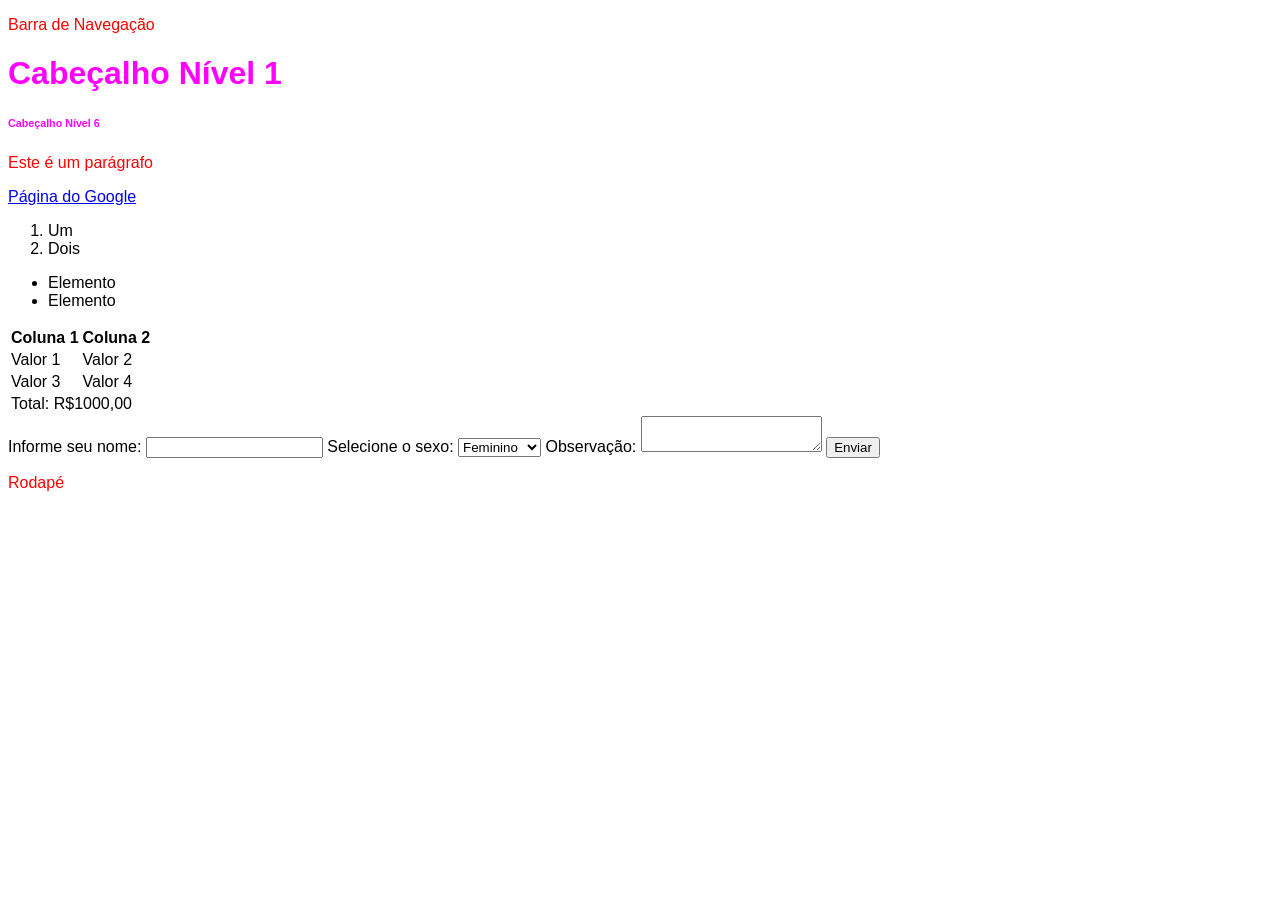
<file: index.html>
<!DOCTYPE html>
<html lang="pt-BR">
<head>
    <meta charset="UTF-8">
    <meta name="viewport" content="width=device-width, initial-scale=1.0">
    <title>Revisão HTML e CSS</title>
    <style>
        *{
            font-family: Arial, Helvetica, sans-serif;
        }
        p{
            color: red;
        }
        #nome{
            color: blue;
        }
        .titulos{
            color: magenta;
        }
    </style>
</head>
<body>
    <header>
        <nav>
            <p>Barra de Navegação</p>
        </nav>
    </header>
    <main>
        <h1 class="titulos">Cabeçalho Nível 1</h1>
        <h6 class="titulos">Cabeçalho Nível 6</h6>
        <p>Este é um parágrafo</p>
        <a href="www.google.com" target="_blank">
            Página do Google
        </a>
        <ol>
            <li>Um</li>
            <li>Dois</li>
        </ol>
        <ul>
            <li>Elemento</li>
            <li>Elemento</li>
        </ul>
        <table>
            <thead>
                <tr>
                    <th>Coluna 1</th>
                    <th>Coluna 2</th>
                </tr>
            </thead>
            <tbody>
                <tr>
                    <td>Valor 1</td>
                    <td>Valor 2</td>
                </tr>
                <tr>
                    <td>Valor 3</td>
                    <td>Valor 4</td>
                </tr>
            </tbody>
            <tfoot>
                <tr>
                    <td colspan="2">Total: R$1000,00</td>
                </tr>
            </tfoot>
        </table>
        <form action ="" method ="">
            <label for ="nome">Informe seu nome: </label>
            <input type ="text" id="nome" name ="nome">
            <label for="sexo">Selecione o sexo:</label>
            <select name="sexo" id="sexo">
                <option value="F">Feminino</option>
                <option value="M">Masculino</option>
            </select>
            <label for ="obs">Observação:</label>
            <textarea id="obs" name ="obs"></textarea>
            <button type="submit">
                Enviar
            </button>
        </form>
    </main>
    <footer>
        <p>Rodapé</p>
    </footer>
</body>
</html>
</file>
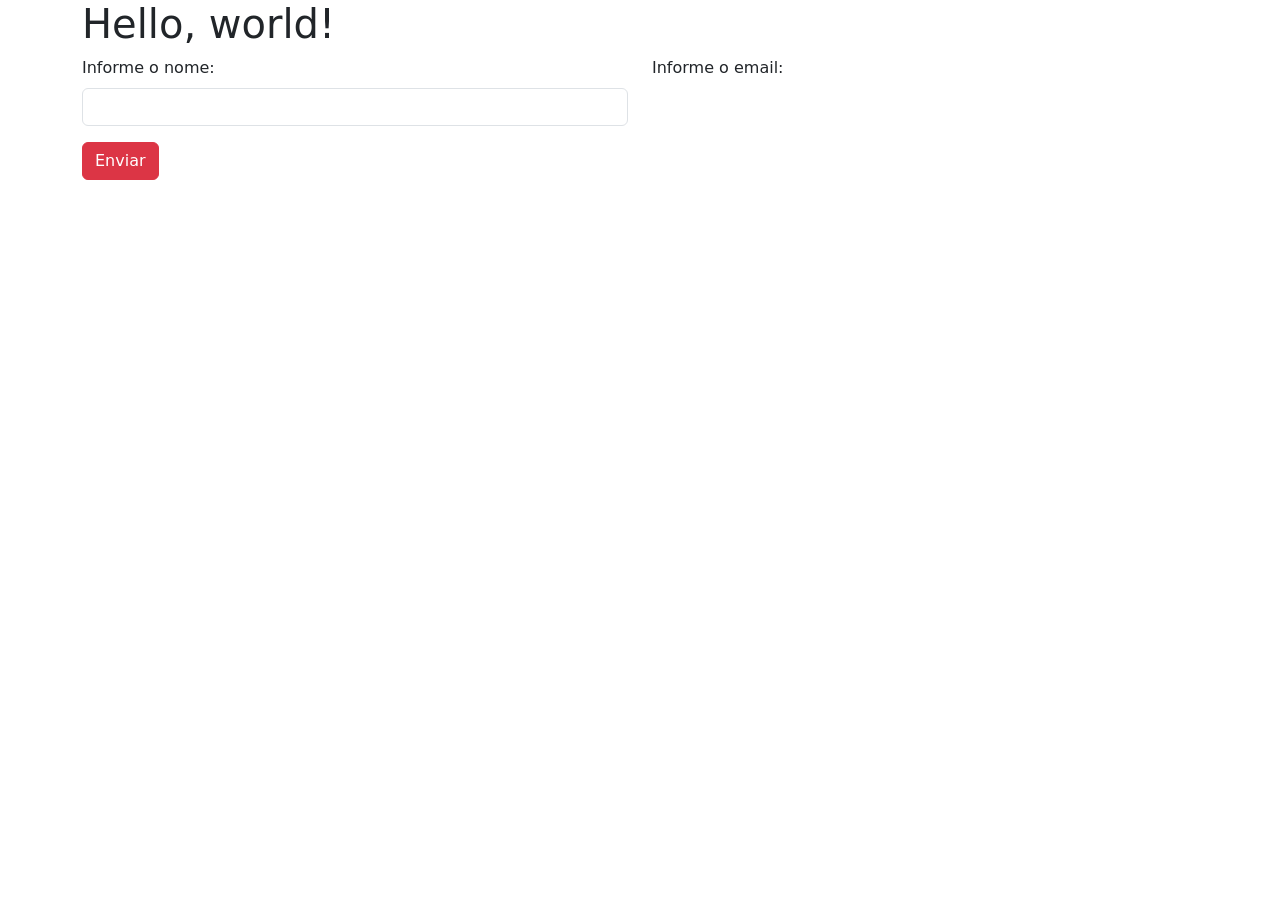
<file: bootstrap.html>
<!doctype html>
<html lang="pt-BR">
  <head>
    <meta charset="utf-8">
    <meta name="viewport" content="width=device-width, initial-scale=1">
    <title>Bootstrap</title>
    <link href="https://cdn.jsdelivr.net/npm/bootstrap@5.3.8/dist/css/bootstrap.min.css" rel="stylesheet" integrity="sha384-sRIl4kxILFvY47J16cr9ZwB07vP4J8+LH7qKQnuqkuIAvNWLzeN8tE5YBujZqJLB" crossorigin="anonymous">
  </head>
  <body>
    <main class="container">
        <h1>Hello, world!</h1>
        <div class="row">
            <div class="col-6">
                <label class="form-label">Informe o nome:</label>
                <input class="form-control">
            </div>
            <div class="col-6">
                <label>Informe o email:</label>
            </div>
        </div>
        <div class="row">
            <div class="col">
                <button class="btn btn-danger mt-3">Enviar</button>
            </div>
        </div>

    </main>

    <script src="https://cdn.jsdelivr.net/npm/bootstrap@5.3.8/dist/js/bootstrap.bundle.min.js" integrity="sha384-FKyoEForCGlyvwx9Hj09JcYn3nv7wiPVlz7YYwJrWVcXK/BmnVDxM+D2scQbITxI" crossorigin="anonymous"></script>
  </body>
</html>
</file>
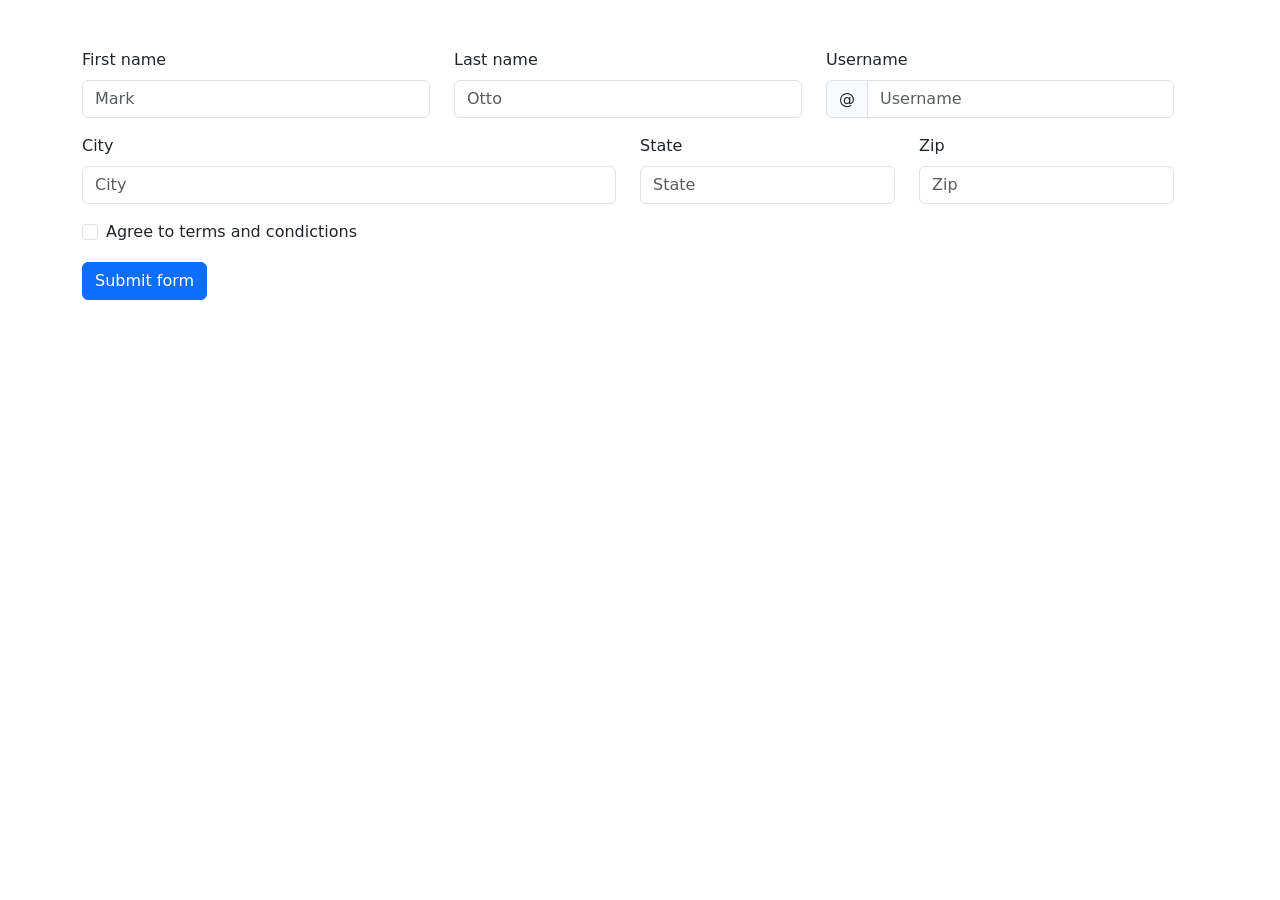
<file: LIsta de Exercicio 1/Formulário 1.html>
<!DOCTYPE html>
<html lang="en">
<head>
    <meta charset="UTF-8">
    <meta name="viewport" content="width=device-width, initial-scale=1.0">
    <title>Exercicio 1</title>
    <link href="https://cdn.jsdelivr.net/npm/bootstrap@5.3.8/dist/css/bootstrap.min.css" rel="stylesheet" integrity="sha384-sRIl4kxILFvY47J16cr9ZwB07vP4J8+LH7qKQnuqkuIAvNWLzeN8tE5YBujZqJLB" crossorigin="anonymous">
</head>
<body>
    <main class="container mt-5">

        <form class="row mt-3">
            <div class="row">

                    <div class="col-4">
                        <label for="firstName" class="form-label">First name</label>
                        <input type="text" id="firstName" placeholder="Mark" required class="form-control">
                    </div>

                    <div class="col-4">
                        <label for="lastName" class="form-label">Last name</label>
                        <input type="text" id="lastName" placeholder="Otto" required class="form-control">
                    </div>

                    <div class="col-4">
                        <label for ="userName" class="form-label">Username</label>
                        <div class="input-group flex-nowrap">
                            <span class="input-group-text" id="addon-wrapping">@</span>
                            <input type="text" class="form-control" placeholder="Username" aria-label="Username" aria-describedby="addon-wrapping">
                        </div>
                        
                    </div>

                    <div class="col-6 mt-3">
                        <label for="City" class="form-label">City</label>
                        <input type="text" id="City" placeholder="City" required class="form-control">
                    </div>
                    
                    <div class="col-3 mt-3">
                        <label for="State" class="form-label">State</label>
                        <input type="text" id="State" placeholder="State" required class="form-control">
                    </div>

                    <div class="col-3 mt-3">
                        <label for="Zip" class="form-label">Zip</label>
                        <input type="text" id="Zip" placeholder="Zip" required class="form-control">
                    </div>

                    <div class="col-12 mt-3">
                        <div class="form-check">
                            <input class="form-check-input" type="checkbox" value="" id="TermsCheck" required>
                            <label class="form-check-label" for="TermsCheck">
                                Agree to terms and condictions
                            </label>
                        </div>
                    </div>

                    <div class="col-12 mt-3">
                        <button class="btn btn-primary" type="submit">Submit form</button>
                    </div>
            </div>
        </form>
    </main>

    <script src="https://cdn.jsdelivr.net/npm/bootstrap@5.3.8/dist/js/bootstrap.bundle.min.js" integrity="sha384-FKyoEForCGlyvwx9Hj09JcYn3nv7wiPVlz7YYwJrWVcXK/BmnVDxM+D2scQbITxI" crossorigin="anonymous"></script>
</body>
</html>
</file>
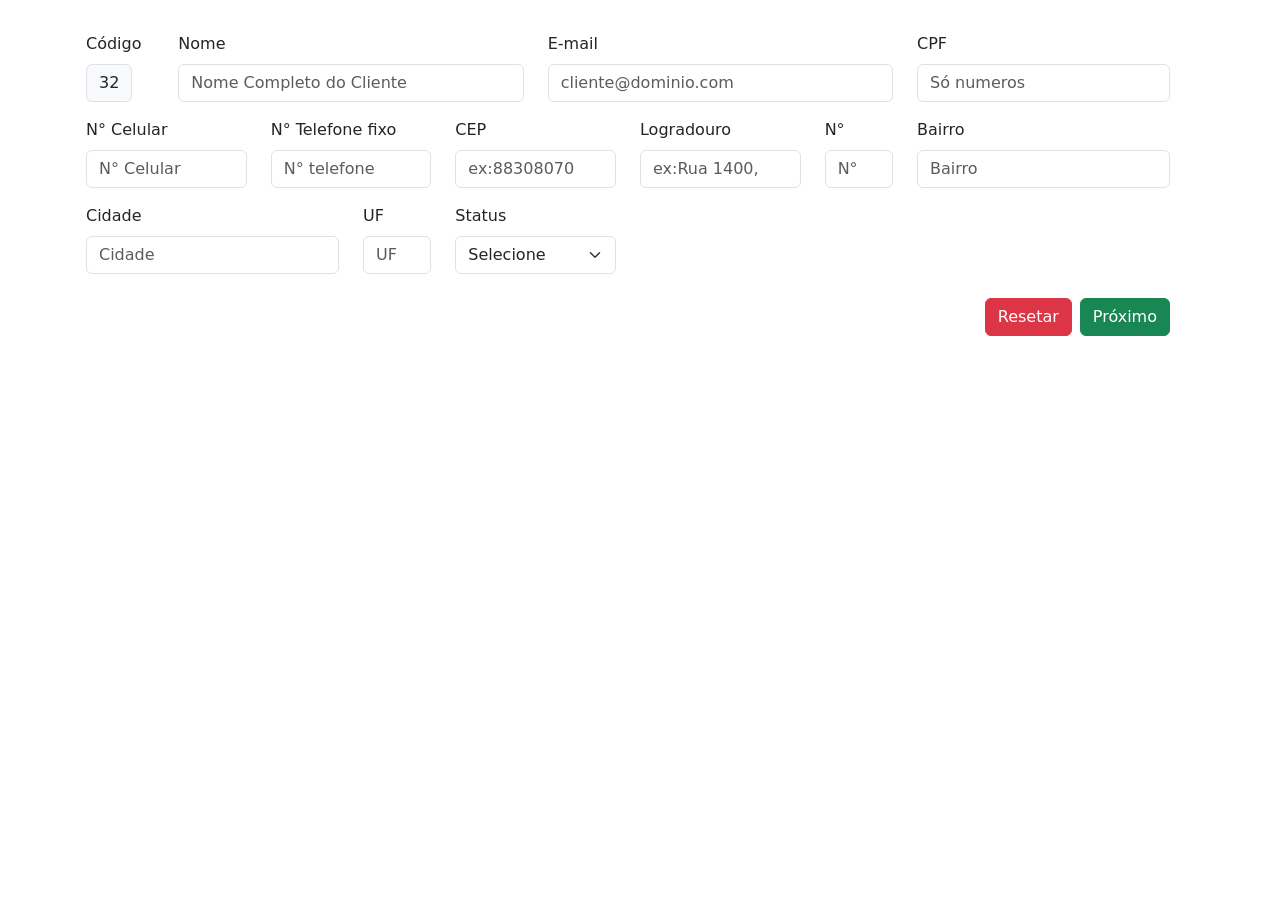
<file: Lista de Exercicio 1/Formulário 2.html>
<!DOCTYPE html>
<html lang="pt-BR">
<head>
    <meta charset="UTF-8">
    <meta name="viewport" content="width=device-width, initial-scale=1.0">
    <title>Exercicio 2</title>
    <link href="https://cdn.jsdelivr.net/npm/bootstrap@5.3.8/dist/css/bootstrap.min.css" rel="stylesheet" integrity="sha384-sRIl4kxILFvY47J16cr9ZwB07vP4J8+LH7qKQnuqkuIAvNWLzeN8tE5YBujZqJLB" crossorigin="anonymous">
</head>
<body>
    <div class="container mt-5">
        <form class="row g-3">
            <div class="row">
                
                <div class="col-1"> 
                    <label for="codigo" class="form-label">Código</label>
                    <div class="input-group">
                        <span class="input-group-text" id="addon-wrapping">32</span>
                    </div>

                </div>

                <div class="col-4"> 
                    <label for="nomeC" class="form-label">Nome</label>            
                    <input type="text" id="nomeC" placeholder="Nome Completo do Cliente" required class="form-control">
                </div>

                <div class="col-4"> 
                    <label for="email" class="form-label">E-mail</label>            
                    <input type="email" id="email" placeholder="cliente@dominio.com" required class="form-control">
                </div>
                
                <div class="col-3"> 
                    <label for="cpf" class="form-label">CPF</label>            
                    <input type="number" id="cpf" maxlength="11" inputmode="numeric" placeholder="Só numeros" required class="form-control">
                </div>
                
                <div class="col-2 mt-3"> 
                    <label for="numCelular" class="form-label">N° Celular</label>            
                    <input type="number" id="numCelular" maxlength="11" inputmode="numeric" placeholder="N° Celular" required class="form-control">
                </div>

                <div class="col-2 mt-3"> 
                    <label for="numTel" class="form-label">N° Telefone fixo</label>            
                    <input type="number" id="numTel" maxlength="8" inputmode="numeric" placeholder="N° telefone" class="form-control">
                </div>                

                <div class="col-2 mt-3"> 
                    <label for="CEP" class="form-label">CEP</label>            
                    <input type="number" id="CEP" maxlength="8" inputmode="numeric" placeholder="ex:88308070" required class="form-control">
                </div>    
                
                <div class="col-2 mt-3"> 
                    <label for="logradouro" class="form-label">Logradouro</label>            
                    <input type="text" id="logradouro" placeholder="ex:Rua 1400," required class="form-control">
                </div>

                <div class="col-1 mt-3"> 
                    <label for="numCasa" class="form-label">N°</label>            
                    <input type="number" id="numCasa" inputmode="numeric" placeholder="N°" required class="form-control">
                </div>

                <div class="col mt-3"> 
                    <label for="bairro" class="form-label">Bairro</label>            
                    <input type="text" id="bairro" placeholder="Bairro" required class="form-control">
                </div>

                <div class="col-3 mt-3"> 
                    <label for="cidade" class="form-label">Cidade</label>            
                    <input type="text" id="cidade" placeholder="Cidade" required class="form-control">
                </div>
                
                <div class="col-1 mt-3"> 
                    <label for="uf" class="form-label">UF</label>            
                    <input type="text" id="UF" placeholder="UF" maxlength="2" required class="form-control">
                </div>
                
                <div class="col-2 mt-3"> 
                    <label for="status" class="form-label">Status</label>            
                    <select class="form-select">
                        <option selected disabled>Selecione</option>
                        <option value="1">Ativo</option>
                        <option value="2">Inativo</option>
                    </select>
                </div>
                
                <div class="col-12 d-flex justify-content-end gap-2 mt-4">
                    <button type="reset" class="btn btn-danger">Resetar</button>
                    <button type="submit" class="btn btn-success">Próximo</button>
                </div>
            </div>
        </form>
    </div>
    <script src="https://cdn.jsdelivr.net/npm/bootstrap@5.3.8/dist/js/bootstrap.bundle.min.js" integrity="sha384-FKyoEForCGlyvwx9Hj09JcYn3nv7wiPVlz7YYwJrWVcXK/BmnVDxM+D2scQbITxI" crossorigin="anonymous"></script>
</body>
</html>
</file>
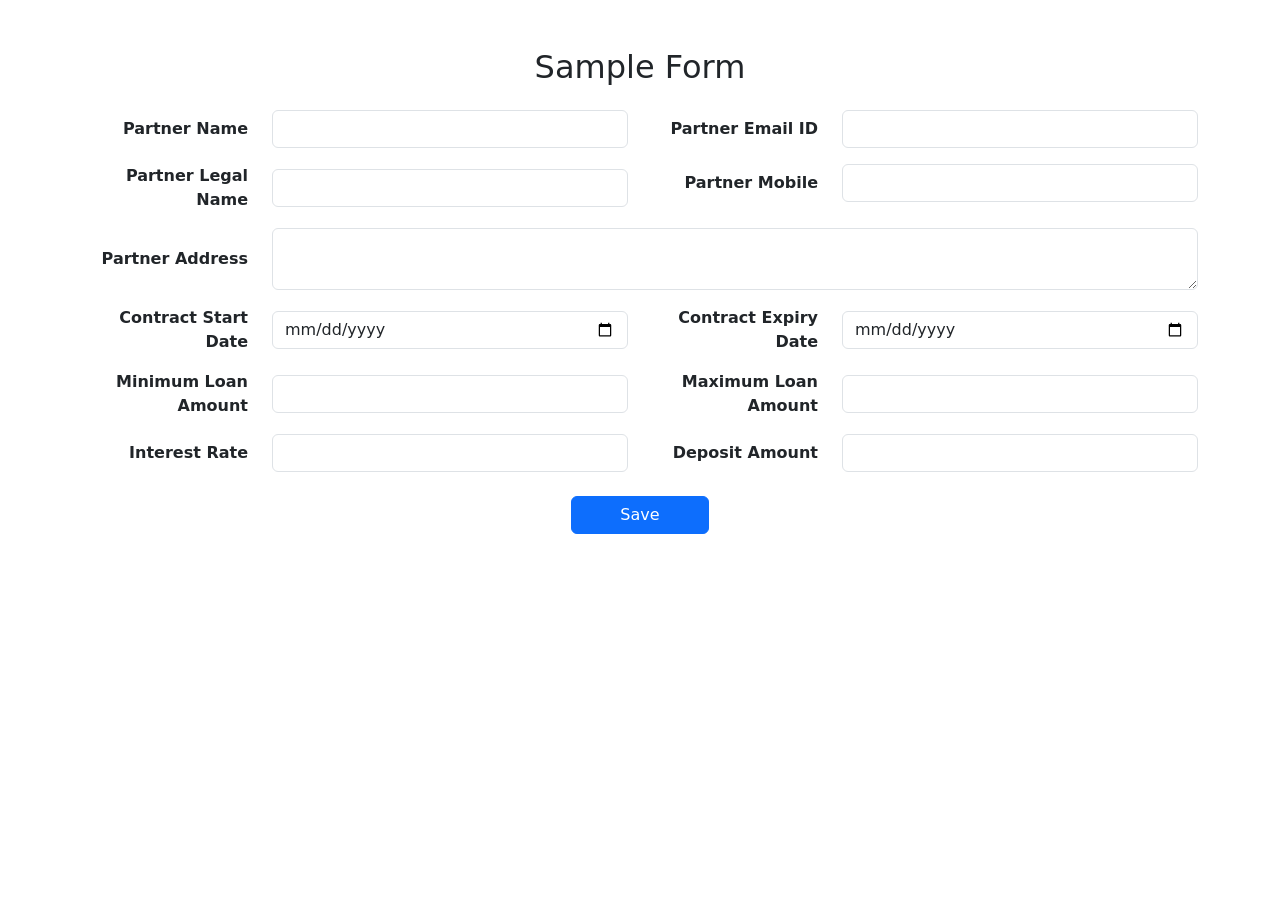
<file: Lista de Exercicio 1/Formulário 3.html>
<!DOCTYPE html>
<html lang="pt-BR">
<head>
    <meta charset="UTF-8">
    <meta name="viewport" content="width=device-width, initial-scale=1.0">
    <title>Formulário</title>
    <link href="https://cdn.jsdelivr.net/npm/bootstrap@5.3.8/dist/css/bootstrap.min.css" rel="stylesheet" integrity="sha384-sRIl4kxILFvY47J16cr9ZwB07vP4J8+LH7qKQnuqkuIAvNWLzeN8tE5YBujZqJLB" crossorigin="anonymous">
</head>
<body>
<div class="container mt-5">
    <h2 class="text-center mb-4">Sample Form</h2>
    <form>
        <div class="row mb-3">
            <div class="col-6">
                <div class="row align-items-center">
                    <label for="Name" class="col-4 text-end fw-bold">Partner Name</label>
                    <div class="col-8">
                        <input id="Name" type="text" class="form-control">
                    </div>
                </div>
            </div>
            <div class="col-6">
                <div class="row align-items-center">
                    <label for="email" class="col-4 text-end fw-bold">Partner Email ID</label>
                    <div class="col-8">
                        <input id="email" type="email" class="form-control">
                    </div>
                </div>
            </div>
        </div>

        <div class="row mb-3">
            <div class="col-6">
                <div class="row align-items-center">
                    <label for="LegalName" class="col-4 text-end fw-bold">Partner Legal Name</label>
                    <div class="col-8">
                        <input id="LegalName" type="text" class="form-control">
                    </div>
                </div>
            </div>
            <div class="col-6">
                <div class="row align-items-center">
                    <label for="mobile" class="col-4 text-end fw-bold">Partner Mobile</label>
                    <div class="col-8">
                        <input id="mobile" type="text" class="form-control">
                    </div>
                </div>
            </div>
        </div>

        <div class="row mb-3 align-items-center">
            <label for="adress" class="col-2 text-end fw-bold">Partner Address</label>
            <div class="col-10">
                <textarea id="adress" class="form-control" rows="2"></textarea>
            </div>

        </div>

        <div class="row mb-3">
            <div class="col-6">
                <div class="row align-items-center">
                    <label for="StartDate" class="col-4 text-end fw-bold">Contract Start Date</label>
                    <div class="col-8">
                        <input id="StartDate" type="date" class="form-control">
                    </div>
                </div>
            </div>

            <div class="col-6">
                <div class="row align-items-center">
                    <label for="ExpDate" class="col-4 text-end fw-bold">Contract Expiry Date</label>
                    <div class="col-8">
                        <input id="ExpDate" type="date"  class="form-control">
                    </div>
                </div>
            </div>
        </div>

        <div class="row mb-3">
            <div class="col-6">
                <div class="row align-items-center">
                    <label for="Minimum" class="col-4 text-end fw-bold">Minimum Loan Amount</label>
                    <div class="col-8">
                        <input id="Minimum" type="number" class="form-control">
                    </div>
                </div>
            </div>
            <div class="col-6">
                <div class="row align-items-center">
                    <label for="Maximum" class="col-4 text-end fw-bold">Maximum Loan Amount</label>
                    <div class="col-8">
                        <input id="Maximum" type="number"  class="form-control">
                    </div>
                </div>
            </div>

        </div>

        <div class="row mb-3">
            <div class="col-6">
                <div class="row align-items-center">
                    <label for="Rate" class="col-4 text-end fw-bold">Interest Rate</label>
                    <div class="col-8">
                        <input id="Rate" type="number" class="form-control">
                    </div>
                </div>
            </div>
            <div class="col-6">
                <div class="row align-items-center">
                    <label for="Deposit" class="col-4 text-end fw-bold">Deposit Amount</label>
                    <div class="col-8">
                        <input id="Deposit" type="number" class="form-control">
                    </div>
                </div>
            </div>
        </div>
        
        <div class="col-12 d-flex justify-content-center mt-4">
            <button type="submit" class="btn btn-primary px-5">Save</button>
        </div>

    </form>
    
</div>
    <script src="https://cdn.jsdelivr.net/npm/bootstrap@5.3.8/dist/js/bootstrap.bundle.min.js" integrity="sha384-FKyoEForCGlyvwx9Hj09JcYn3nv7wiPVlz7YYwJrWVcXK/BmnVDxM+D2scQbITxI" crossorigin="anonymous"></script>
</body>
</html>
</file>
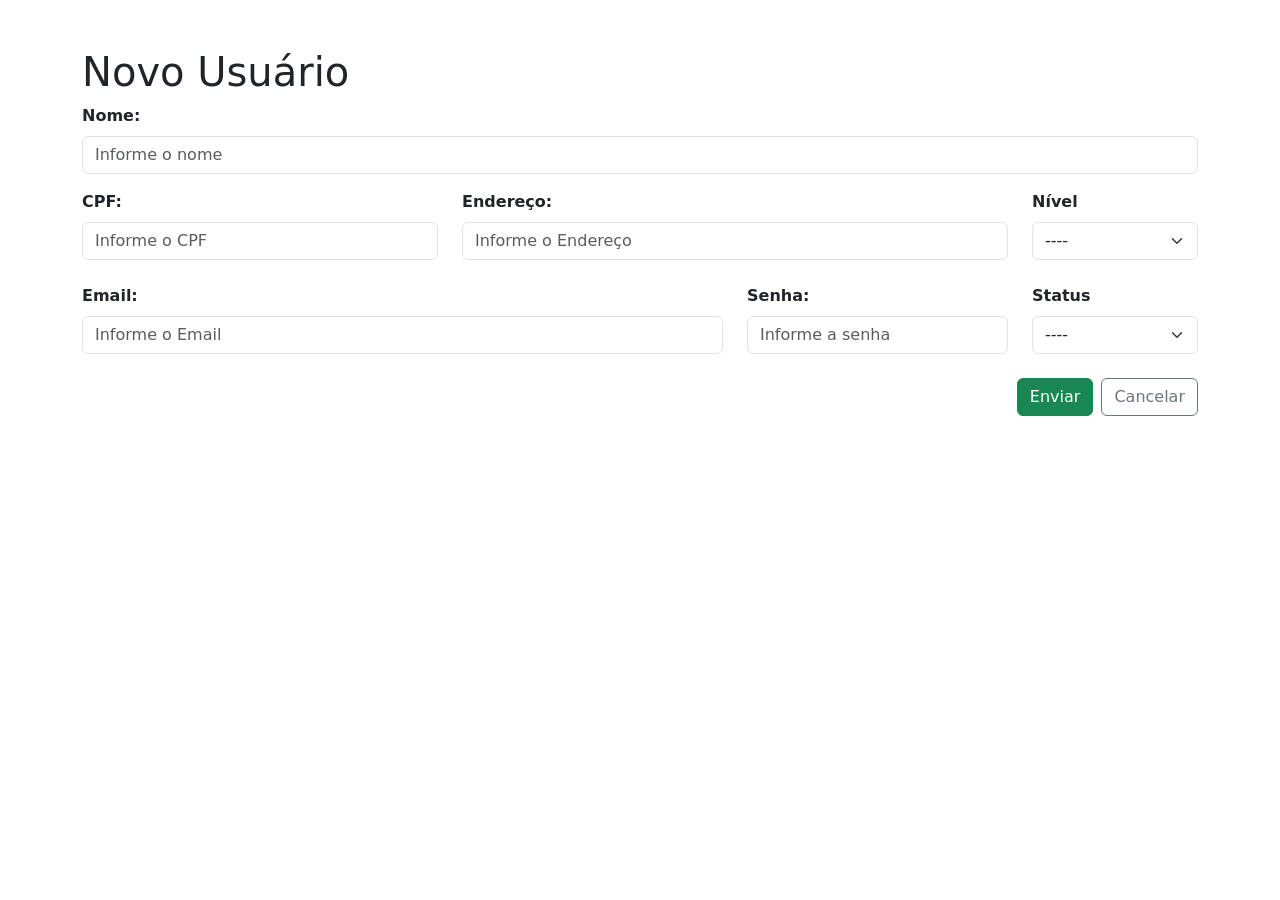
<file: Lista de Exercicio 1/Formulário 4.html>
<!DOCTYPE html>
<html lang="pt-BR">
<head>
    <meta charset="UTF-8">
    <meta name="viewport" content="width=device-width, initial-scale=1.0">
    <title>Exercicio 4</title>
    <link href="https://cdn.jsdelivr.net/npm/bootstrap@5.3.8/dist/css/bootstrap.min.css" rel="stylesheet" integrity="sha384-sRIl4kxILFvY47J16cr9ZwB07vP4J8+LH7qKQnuqkuIAvNWLzeN8tE5YBujZqJLB" crossorigin="anonymous">
</head>
<div class="container mt-5">
    <h1 class="text-start">Novo Usuário</h1>
    <div class="mb-3">
        <label for="nome" class="form-label fw-bold">Nome:</label>
        <input id="nome" type="text" class="form-control" placeholder="Informe o nome">
    </div>
    <div class="row">
        <div class="col-4">
            <label for="cpf" class="form-label fw-bold">CPF:</label>
            <input id="cpf" type="number" maxlength="11" class="form-control" placeholder="Informe o CPF">
        </div>

        <div class="col-6">
            <label for="endereco" class="form-label fw-bold">Endereço:</label>
            <input id="endereco" type="text" class="form-control" placeholder="Informe o Endereço">
        </div>
        <div class="col-2"> 
            <label for="nivel" class="form-label fw-bold">Nível</label>            
            <select class="form-select">
                <option selected disabled>----</option>
                <option value="1">Superior</option>
                <option value="2">Técnico</option>
                <option value="3">Médio</option>
                </select>
        </div>
        
        <div class="col-7 mt-4">
            <label for="email" class="form-label fw-bold">Email:</label>
            <input id="email" type="text" class="form-control" placeholder="Informe o Email">

        </div>

        <div class="col-3 mt-4">
            <label for="senha" class="form-label fw-bold">Senha:</label>
            <input id="senha" type="password" class="form-control" placeholder="Informe a senha">

        </div>
        <div class="col-2 mt-4"> 
            <label for="status" class="form-label fw-bold">Status</label>            
            <select class="form-select">
                <option selected disabled>----</option>
                <option value="1">Inativo</option>
                <option value="2">Ativo</option>
                </select>
        </div>
        <div class="d-flex justify-content-end gap-2 mt-4">
            <button type="submit" class="btn btn-success">Enviar</button>
            <button type="button" class="btn btn-outline-secondary">Cancelar</button>
        </div>
    </div>
</div>
<body>
</file>
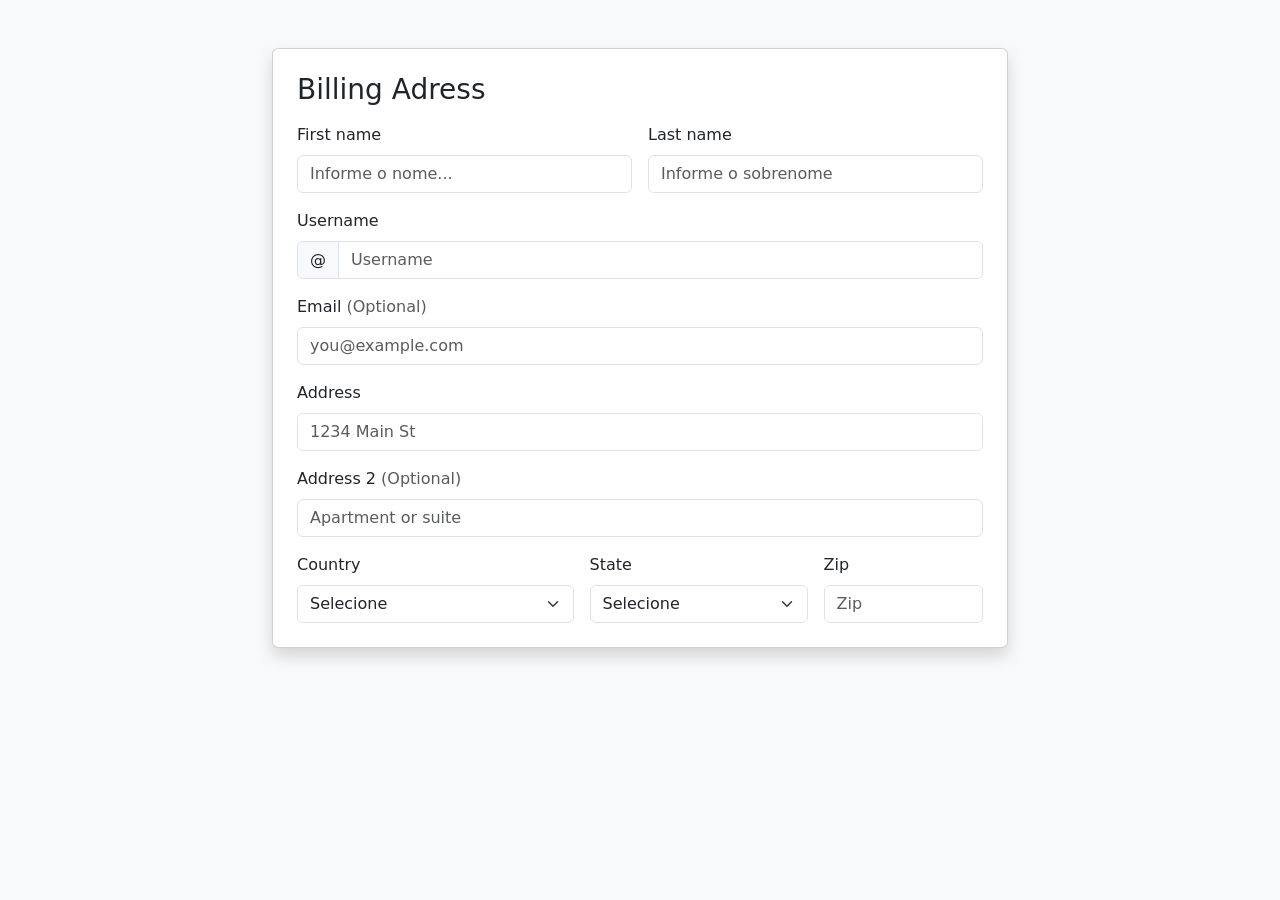
<file: Lista de Exercicio 1/Formulário 5.html>
<!DOCTYPE html>
<html lang="pt-br">
<head>
    <meta charset="UTF-8">
    <meta name="viewport" content="width=device-width, initial-scale=1.0">
    <title>Exercicio 5</title>
    <link href="https://cdn.jsdelivr.net/npm/bootstrap@5.3.8/dist/css/bootstrap.min.css" rel="stylesheet" integrity="sha384-sRIl4kxILFvY47J16cr9ZwB07vP4J8+LH7qKQnuqkuIAvNWLzeN8tE5YBujZqJLB" crossorigin="anonymous">
</head>
<body class="bg-light"> <!--Coloquei uma cor cinza claro para ficar mais parecido com o formulario do exercicio-->
    <main class="container mt-5">
        <div class="row justify-content-center"> <!--Centralizo a row-->
            <div class="col-8">
                <div class="card shadow"> <!--Faço aquele "conteiner q envolve todo o formulário, e a classe shadow da uma sombra ao card"-->
                    <div class="card-body p-4"> <!--uso para colocar um padding no card, em todos os lados-->
                        <h3 class="mb-3">Billing Adress</h3>
                        <form class="row g-3">
                            <div class="col-6">
                                <label for="firstName" class="form-label">First name</label>
                                <input type="text" id="firstName" placeholder="Informe o nome..." required class="form-control">
                            </div>
                            
                            <div class="col-6">
                                <label for="lastName" class="form-label">Last name</label>
                                <input type="text" id="lastName" placeholder="Informe o sobrenome" required class="form-control">
                            </div>
                            <div class="col-12">
                                <label for="userName" class="form-label">Username</label>
                                <div class="input-group">
                                    <span class="input-group-text">@</span>
                                    <input type="text" class="form-control" id="userName" placeholder="Username" required>
                                </div>
                            </div>
                            
                            <div class="col-12">
                                <label for="email" class="form-label">Email <span class="text-muted">(Optional)</span></label> 
                                <input type="email" id="email" placeholder="you@example.com" class="form-control">
                                <!--Tirei o (optional do label e utilizei um span com text-muted, que faz dar aquele efeito do texto mais cinza e opaca, para ficar igual o exercicio)-->
                            </div>
                            <div class="col-12">
                                <label for="adress" class="form-label">Address</label>
                                <input type="text" id="adress" placeholder="1234 Main St" required class="form-control">
                            </div>
                            <div class="col-12">
                                <label for="adressSec" class="form-label">Address 2 <span class="text-muted">(Optional)</span></label>
                                <input type="text" id="adressSec" placeholder="Apartment or suite" class="form-control">
                            </div>
                            
                            <div class="col-5">
                                <label for="country" class="form-label">Country</label>
                                <select id="country" class="form-select" required>
                                    <option selected disabled>Selecione</option>
                                    <option>Brasil</option>
                                    <option>Argentina</option>
                                    <option>Australia</option>
                                    <option>China</option>
                                    <option>Japão</option>
                                </select>
                            </div>
                            
                            
                            <div class="col-4">
                                <label for="state" class="form-label">State</label>
                                <select id="state" class="form-select" required>
                                    <option selected disabled>Selecione</option>
                                    <option>x</option>
                                    <option>y</option>
                                    <option>a</option>
                                    <option>bc</option>
                                    <option>estado 4</option>
                                </select>
                            </div>
                            
                            
                            <div class="col-3">
                                <label for="zip" class="form-label">Zip</label>
                                <input type="number" id="zip" placeholder="Zip" required class="form-control">
                            </div>
                        </form>
                    </div>
                </div>
            </div>
        </div>            
    </main>
<script src="https://cdn.jsdelivr.net/npm/bootstrap@5.3.8/dist/js/bootstrap.bundle.min.js" integrity="sha384-FKyoEForCGlyvwx9Hj09JcYn3nv7wiPVlz7YYwJrWVcXK/BmnVDxM+D2scQbITxI" crossorigin="anonymous"></script>
</body>
</html>
</file>
